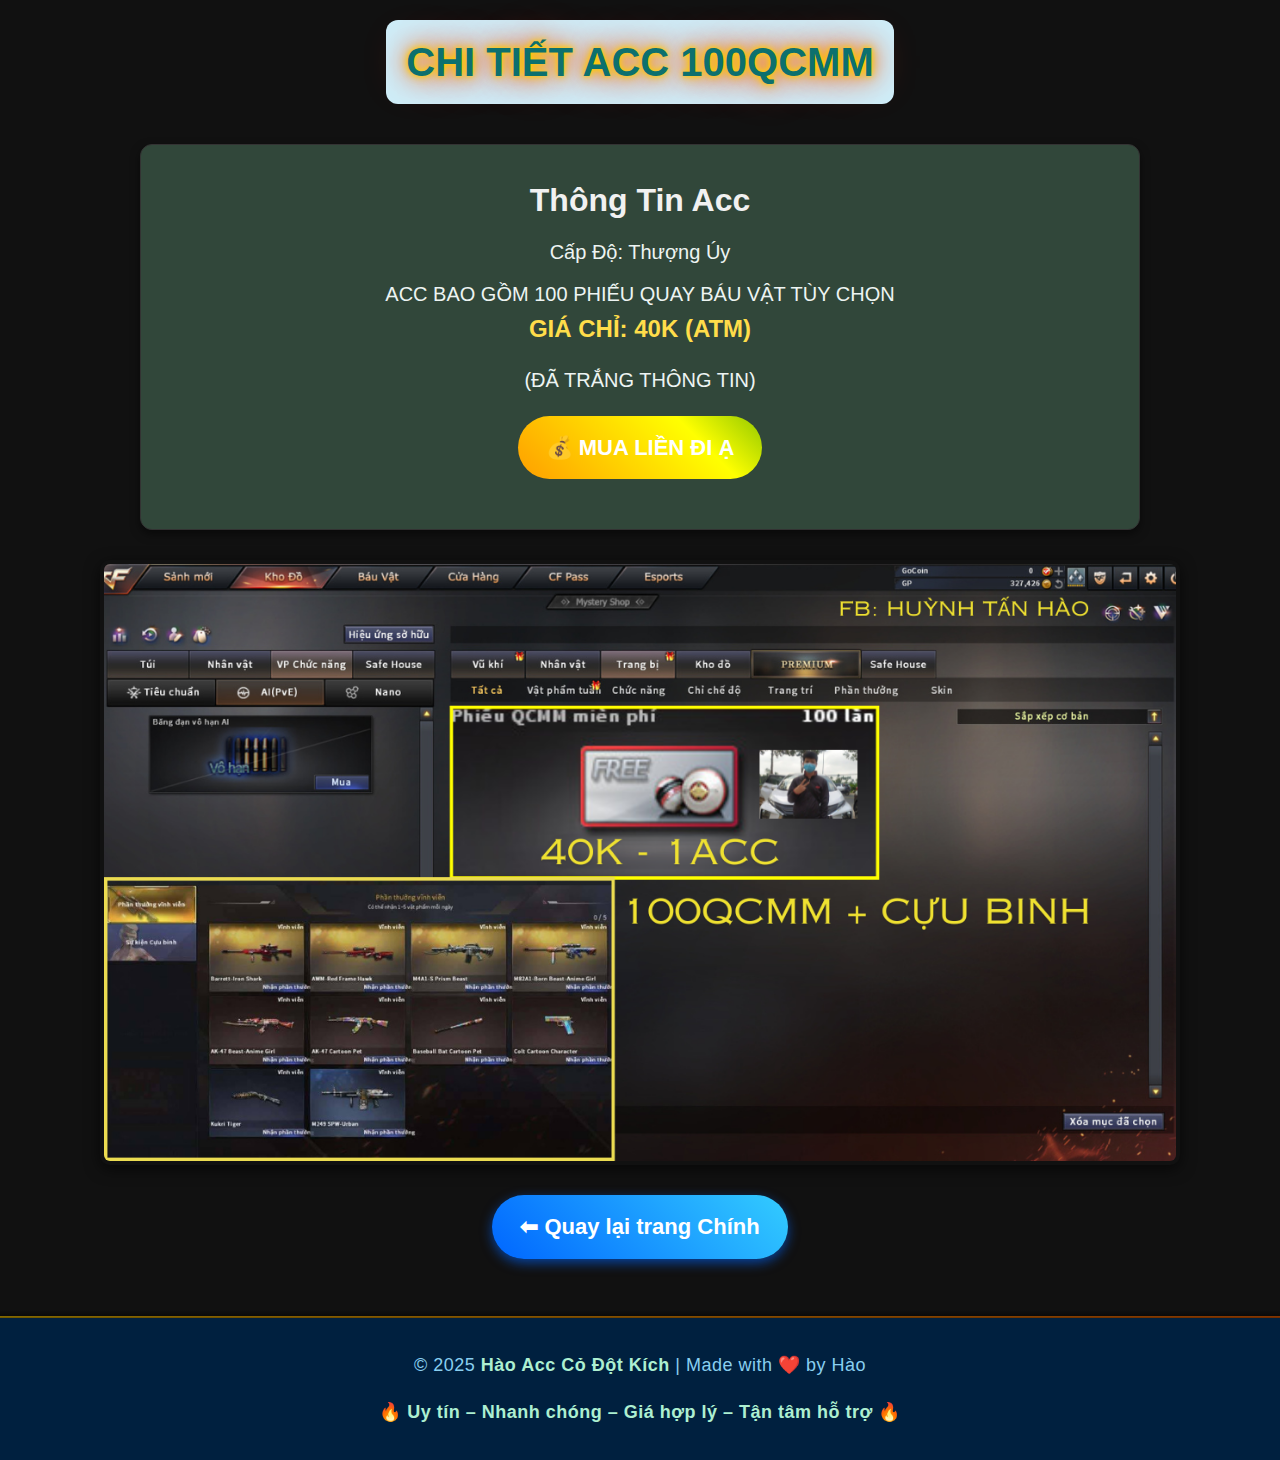
<file: acccoweb/100qcmm.html>
<!DOCTYPE html>
<html lang="vi">
<head>
  <meta charset="UTF-8">
  <title>CHI TIẾT ACC 100QCMM</title>
  <link rel="stylesheet" href="style.css">
  <link rel="icon" type="image/jpg" href="images/fav.jpg">
</head>
<body>
  <div style="text-align: center;">
    <h1 class="title">CHI TIẾT ACC 100QCMM</h1>
  </div>
  <div class="section">
    <h1>Thông Tin Acc</h1>
    <p>Cấp Độ: Thượng Úy</p>
    <p>ACC BAO GỒM 100 PHIẾU QUAY BÁU VẬT TÙY CHỌN</p>
    <h2>GIÁ CHỈ: 40K (ATM)</h2>
    <p>(ĐÃ TRẮNG THÔNG TIN)</p>
    <!-- Nút mua ngay -->
    <div class="btn-center">
        <a href="https://m.me/haoht71" target="_blank" rel="noopener noreferrer" class="info btn-buy">💰 Mua Liền Đi Ạ</a>
    </div>
  </div>
   <div class="qcmm-hi">
    <img src="images/acc_qcmm/100q.png" alt="Acc Cỏ 1">
  </div>
  <div style="text-align:center; margin-top:20px;">
    <a href="index.html" class="info btn-back">⬅ Quay lại trang Chính</a>
  </div>
  <!-- FOOTER -->
<footer class="footer">
  <p>© 2025 <span class="highlight">Hào Acc Cỏ Đột Kích</span> | Made with ❤️ by Hào</p>
  <p class="slogan">🔥 Uy tín – Nhanh chóng – Giá hợp lý – Tận tâm hỗ trợ 🔥</p>
</footer>
  <script src="theme.js"></script>
</body>
</html>
</file>
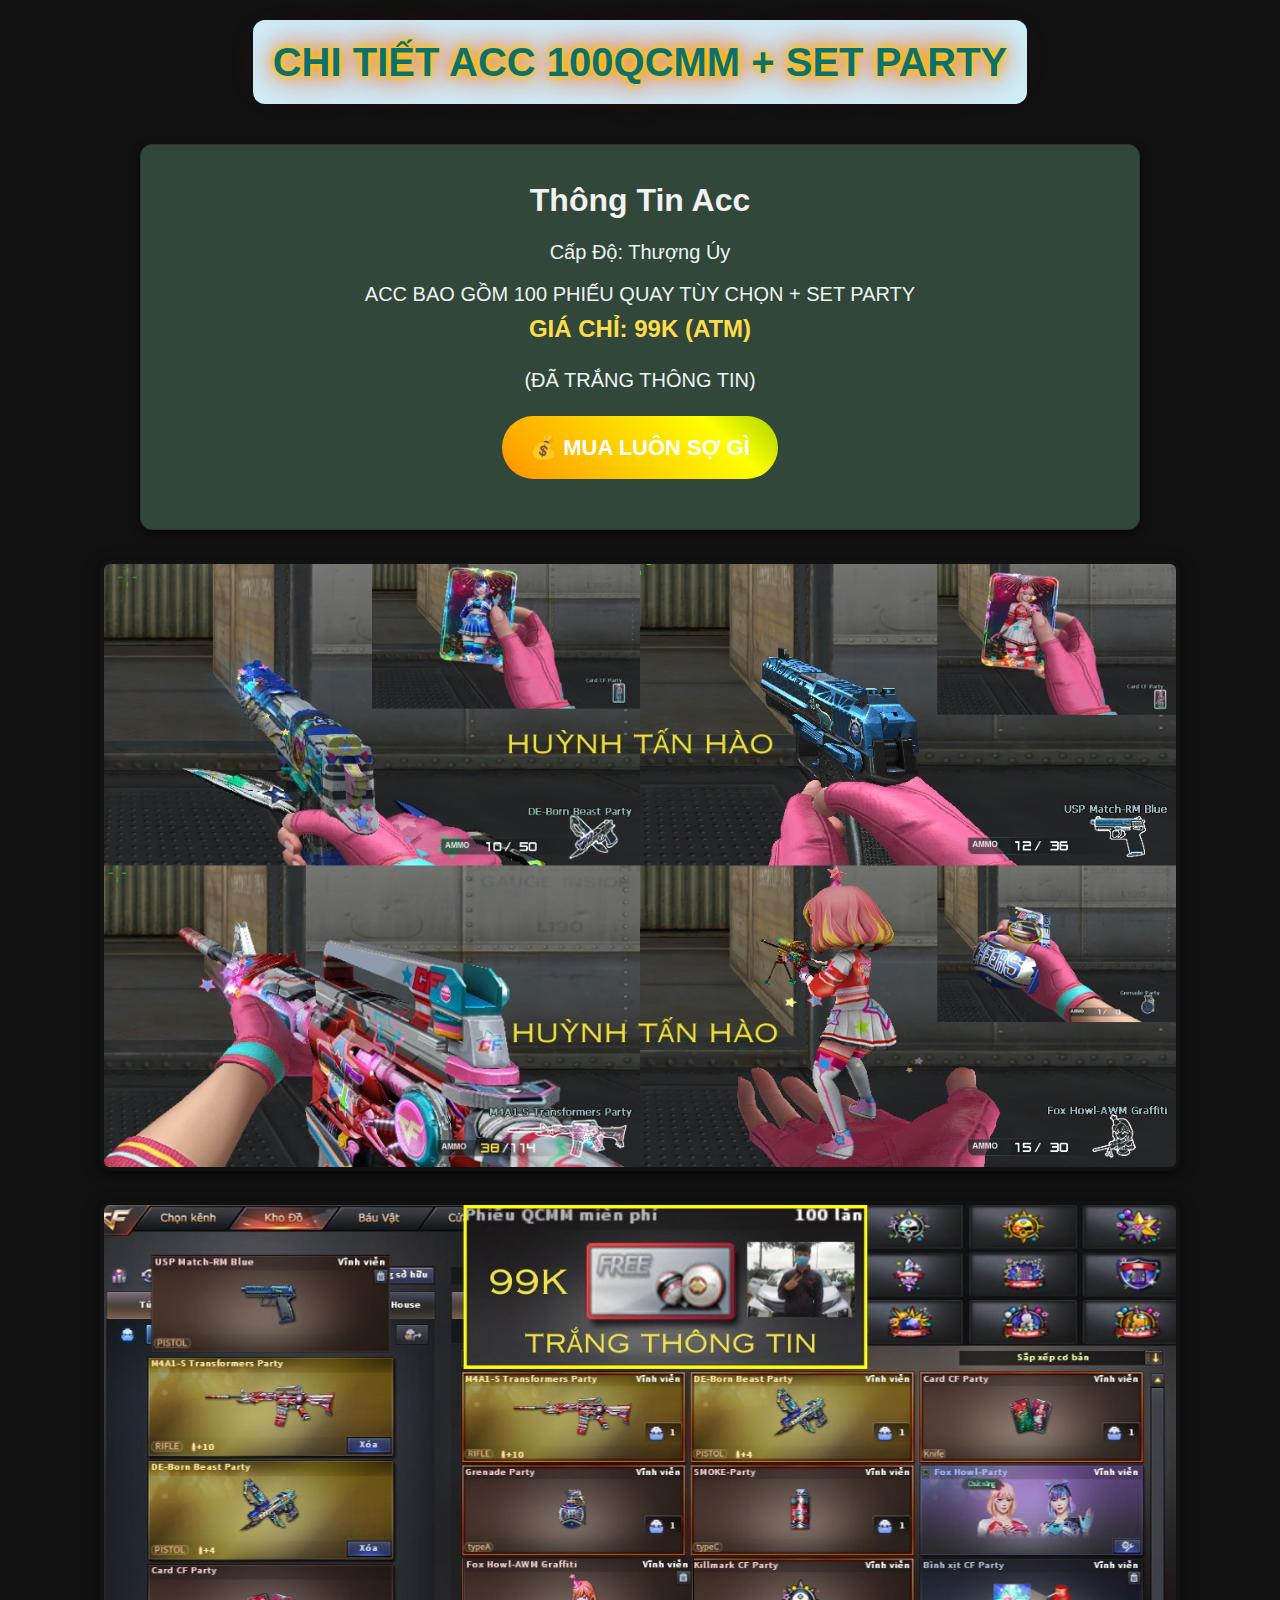
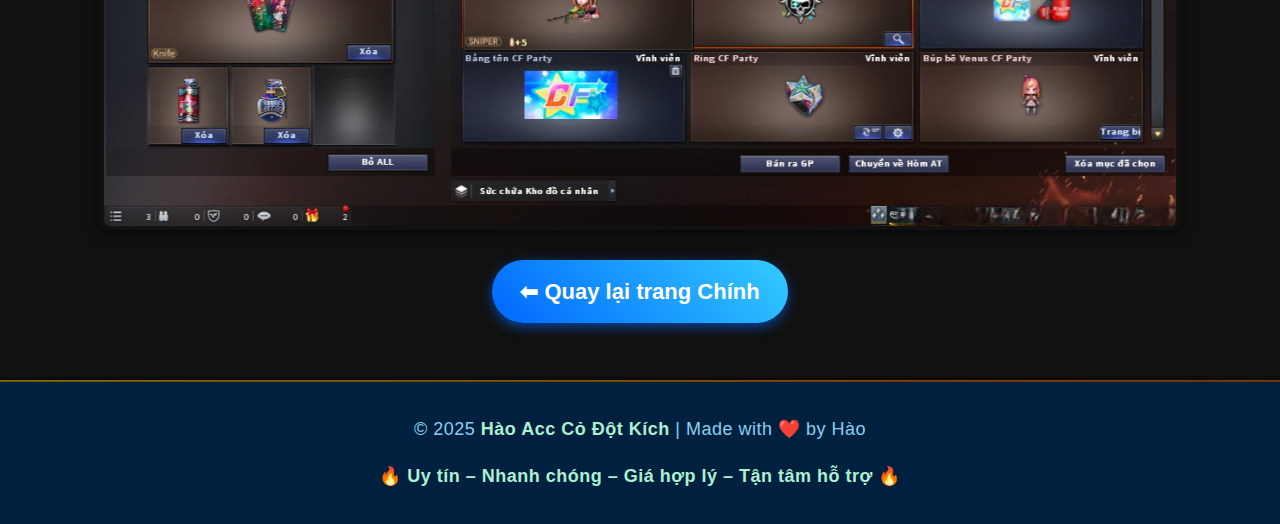
<file: acccoweb/100qparty.html>
<!DOCTYPE html>
<html lang="vi">
<head>
  <meta charset="UTF-8">
  <title>CHI TIẾT ACC 100QCMM</title>
  <link rel="stylesheet" href="style.css">
  <link rel="icon" type="image/jpg" href="images/fav.jpg">
</head>
<body>
  <div style="text-align: center;">
 <h1 class="title">CHI TIẾT ACC 100QCMM + SET PARTY</h1>  
  </div>
  <div class="section">
    <h1>Thông Tin Acc</h1>
    <p>Cấp Độ: Thượng Úy</p>
    <p>ACC BAO GỒM 100 PHIẾU QUAY TÙY CHỌN + SET PARTY</p>
    <h2>GIÁ CHỈ: 99K (ATM)</h2>
    <p>(ĐÃ TRẮNG THÔNG TIN)</p>
    <!-- Nút mua ngay -->
    <div class="btn-center">
        <a href="https://m.me/haoht71" target="_blank" rel="noopener noreferrer" class="info btn-buy">💰 Mua Luôn Sợ Gì</a>
    </div>
  </div>
   <div class="qcmm-hi">
    <img src="images/acc_qcmm/100party/5.jpg" alt="a2">
    <img src="images/acc_qcmm/100party/7.jpg" alt="a3">
  </div>
  <div style="text-align:center; margin-top:20px;">
    <a href="index.html" class="info btn-back">⬅ Quay lại trang Chính</a>
  </div>
  <!-- FOOTER -->
<footer class="footer">
  <p>© 2025 <span class="highlight">Hào Acc Cỏ Đột Kích</span> | Made with ❤️ by Hào</p>
  <p class="slogan">🔥 Uy tín – Nhanh chóng – Giá hợp lý – Tận tâm hỗ trợ 🔥</p>
</footer>
  <script src="theme.js"></script>
</body>
</html>
</file>
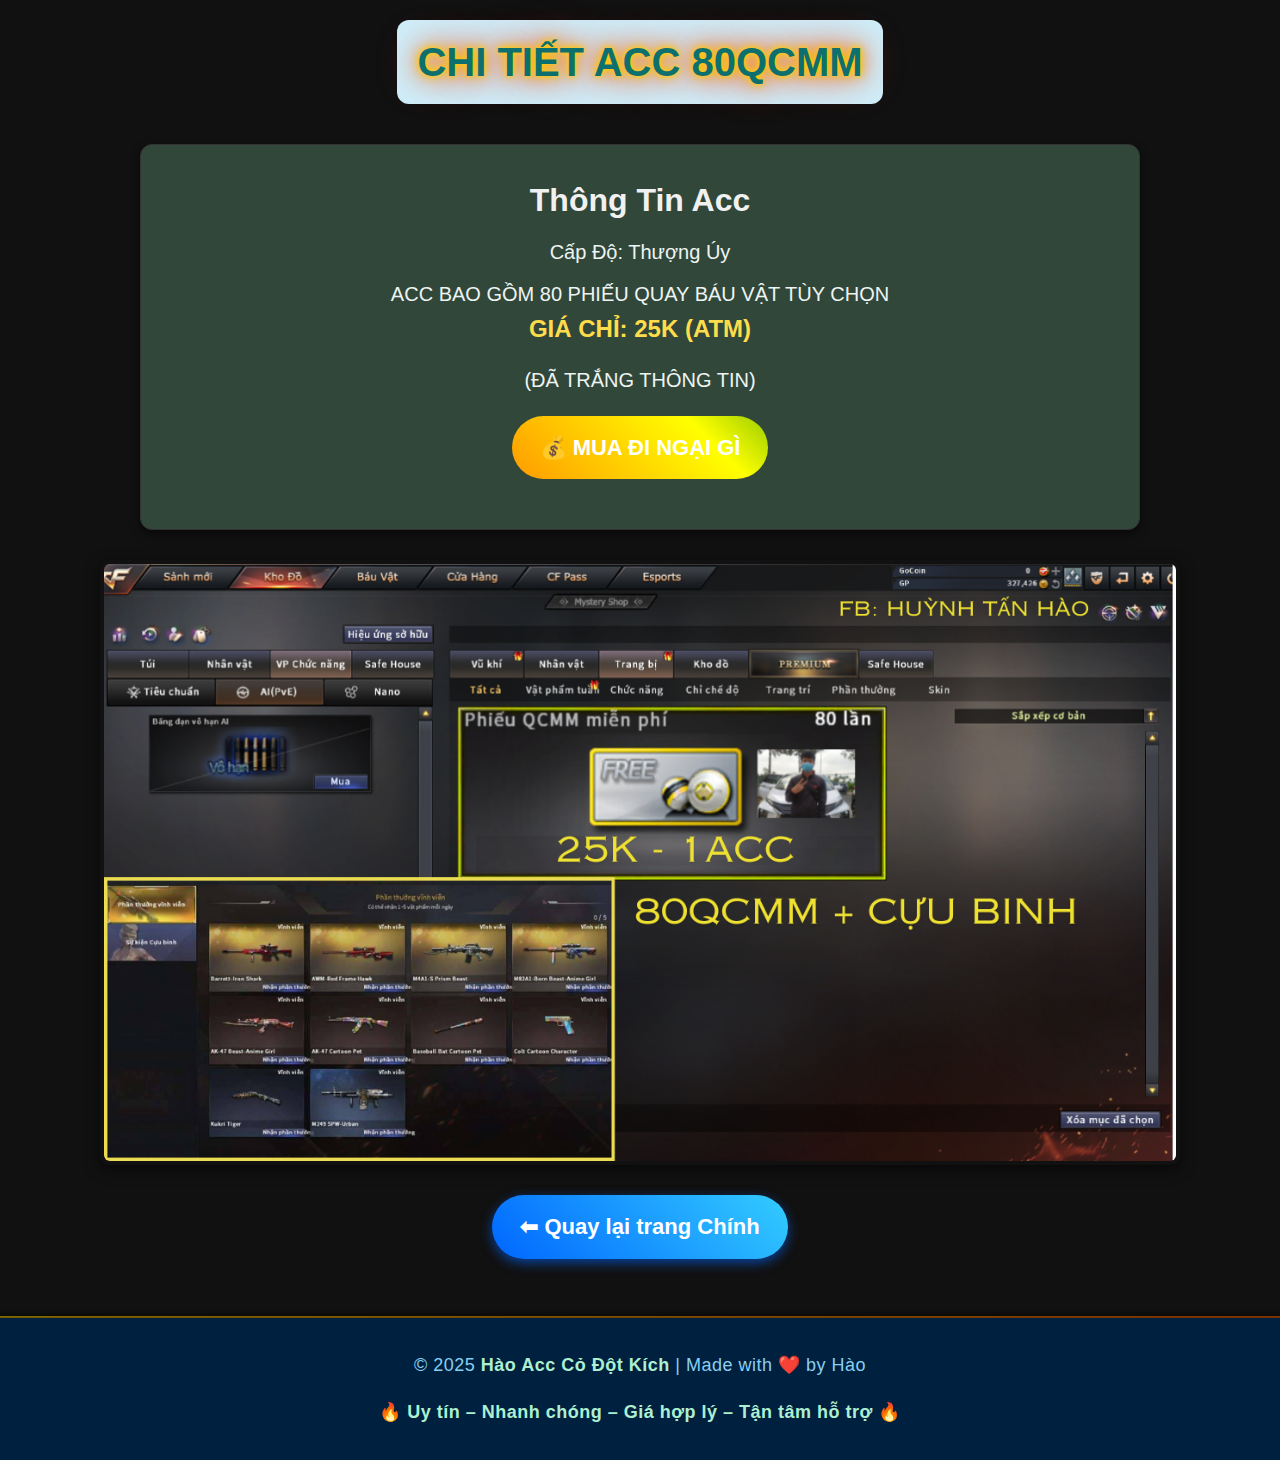
<file: acccoweb/80qcmm.html>
<!DOCTYPE html>
<html lang="vi">
<head>
  <meta charset="UTF-8">
  <title>CHI TIẾT 80QCMM</title>
  <link rel="stylesheet" href="style.css">
  <link rel="icon" type="image/jpg" href="images/fav.jpg">
</head>
<body>
  <div style="text-align:center">
    <h1 class="title">CHI TIẾT ACC 80QCMM</h1>
  </div>

  <div class="section">
    <h1>Thông Tin Acc</h1>
    <p>Cấp Độ: Thượng Úy</p>
    <p>ACC BAO GỒM 80 PHIẾU QUAY BÁU VẬT TÙY CHỌN</p>
    <h2>GIÁ CHỈ: 25K (ATM)</h2>
    <p>(ĐÃ TRẮNG THÔNG TIN)</p>
    <!-- Nút mua ngay -->
    <div class="btn-center">
        <a href="https://m.me/haoht71" target="_blank" rel="noopener noreferrer" class="info btn-buy">💰 Mua Đi Ngại Gì</a>
    </div>
  </div>
   <div class="qcmm-hi">
    <img src="images/acc_qcmm/80q.png" alt="Acc Cỏ 1">
  </div>
  <div style="text-align:center; margin-top:20px;">
    <a href="index.html" class="info btn-back">⬅ Quay lại trang Chính</a>
  </div>
  <!-- FOOTER -->
<footer class="footer">
  <p>© 2025 <span class="highlight">Hào Acc Cỏ Đột Kích</span> | Made with ❤️ by Hào</p>
  <p class="slogan">🔥 Uy tín – Nhanh chóng – Giá hợp lý – Tận tâm hỗ trợ 🔥</p>
</footer>

    <script src="theme.js"></script>
</body>
</html>
</file>
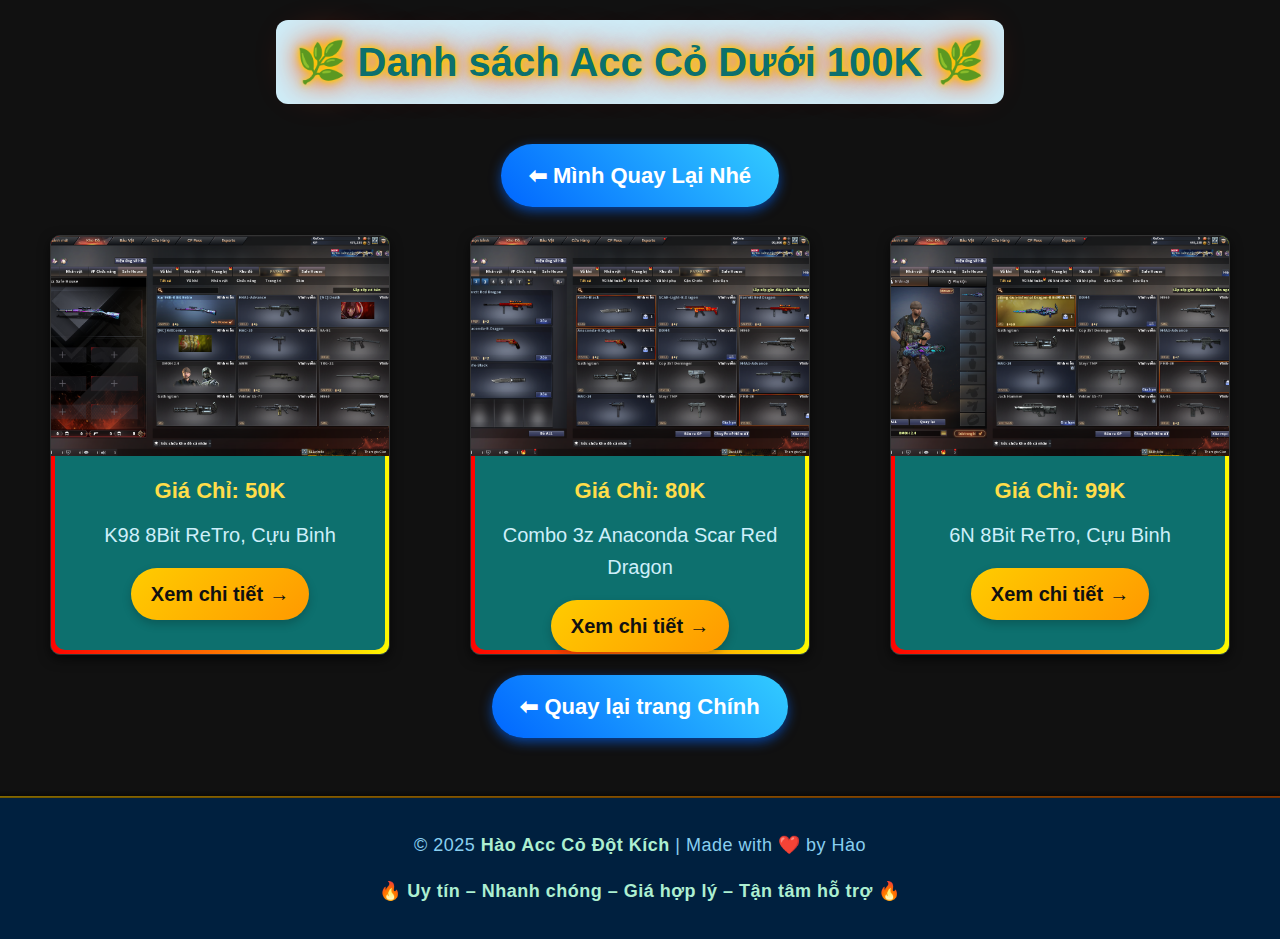
<file: acccoweb/coduoi100.html>
<!DOCTYPE html>
<html lang="vi">
<head>
  <meta charset="UTF-8">
  <title>Danh Sách Acc Cỏ</title>
  <link rel="stylesheet" href="style.css">
  <link rel="icon" type="image/jpg" href="images/fav.jpg">
</head>
<body>
  <div style="text-align:center;">
  <h1 class="title">🌿 Danh sách Acc Cỏ Dưới 100K 🌿</h1>
</div>
<div style="text-align:center; margin-top:20px;">
    <a href="index.html" class="info btn-back">⬅ Mình Quay Lại Nhé</a>
  </div>
<div class="card-container">
<div class="card">
  <a href="cf3.html">
  <img src="images/clone qc 8 bit/Crossfire20251009_0001.bmp" alt="ẢNH" loading="lazy">
  <h3>Giá Chỉ: 50K</h3>
  <p>K98 8Bit ReTro, Cựu Binh</p>   
  <span class="xemchitiet">Xem chi tiết <span class="arrow">→</span></span>
  </a>
</div> 
<div class="card">
  <a href="cf2.html">
  <img src="images/ccd1249/Crossfire20251104_0000.bmp" alt="ẢNH" loading="lazy">
  <h3>Giá Chỉ: 80K</h3>
  <p>Combo 3z Anaconda Scar Red Dragon</p>   
  <span class="xemchitiet">Xem chi tiết <span class="arrow">→</span></span>
  </a>
</div> 
<div class="card">
  <a href="cf4.html">
  <img src="images/clone qc 8 bit/Crossfire20251009_0005.bmp" alt="ẢNH" loading="lazy">
  <h3>Giá Chỉ: 99K</h3>
  <p>6N 8Bit ReTro, Cựu Binh</p>   
  <span class="xemchitiet">Xem chi tiết <span class="arrow">→</span></span>
  </a>
</div> 
<!-- 
<div class="card">
  <a href="">
  <img src="images/" alt="ẢNH" loading="lazy">
  <h3>Giá Chỉ: K</h3>
  <p></p>   
  <span class="xemchitiet">Xem chi tiết <span class="arrow">→</span></span>
  </a>
</div> 
-->
</div>
<div style="text-align:center; margin-top:20px;">
  <a href="index.html" class="info btn-back">⬅ Quay lại trang Chính</a>
</div>
</div>
<footer class="footer">
  <p>© 2025 <span class="highlight">Hào Acc Cỏ Đột Kích</span> | Made with ❤️ by Hào</p>
  <p class="slogan">🔥 Uy tín – Nhanh chóng – Giá hợp lý – Tận tâm hỗ trợ 🔥</p>
</footer>
 <script src="theme.js"></script>
</body>
</html>
</file>
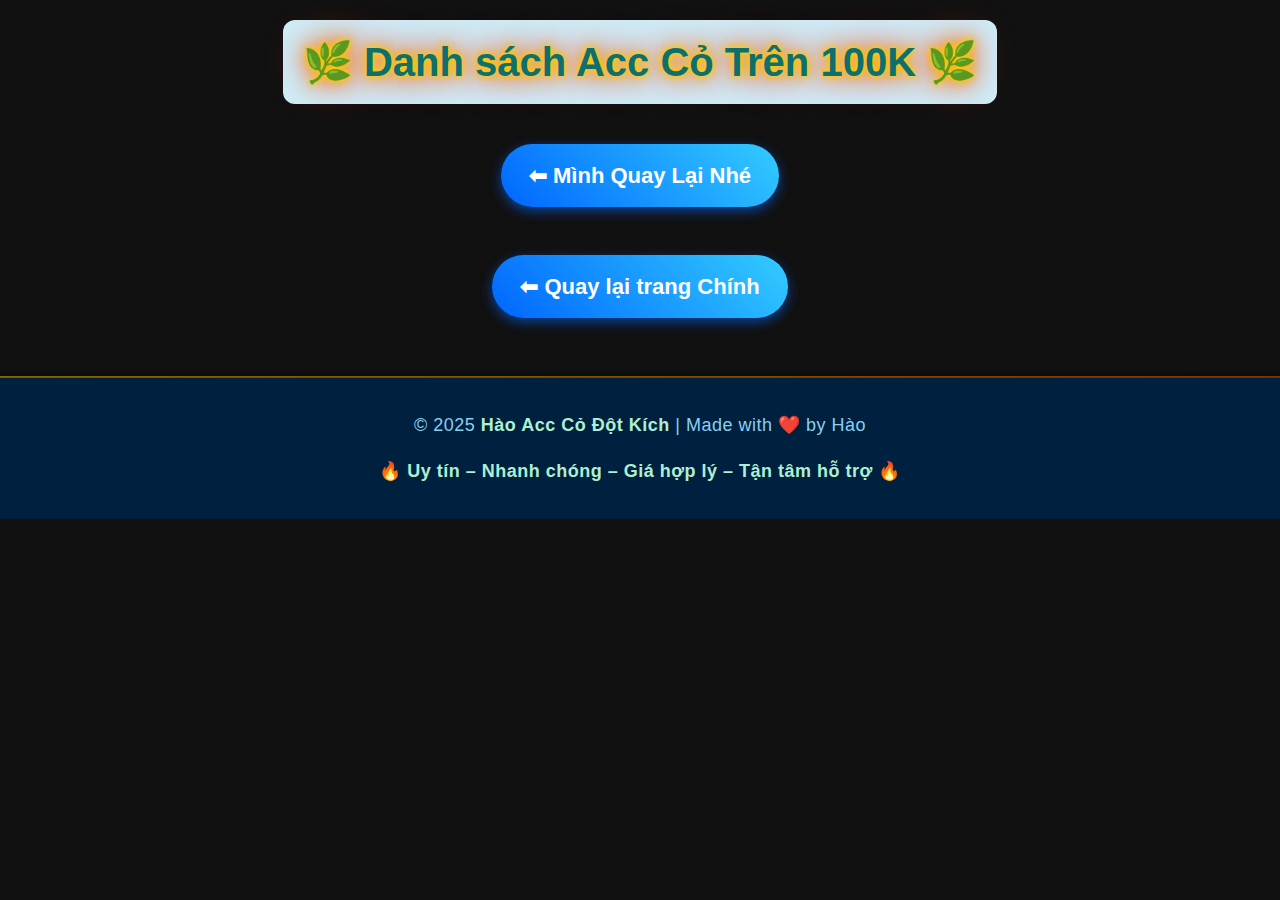
<file: acccoweb/cotren100.html>
<!DOCTYPE html>
<html lang="vi">
<head>
  <meta charset="UTF-8">
  <title>Danh Sách Acc Cỏ</title>
  <link rel="stylesheet" href="style.css">
  <link rel="icon" type="image/jpg" href="images/fav.jpg">
</head>
<body>
  <div style="text-align:center;">
  <h1 class="title">🌿 Danh sách Acc Cỏ Trên 100K 🌿</h1>
</div>
<div style="text-align:center; margin-top:20px;">
    <a href="index.html" class="info btn-back">⬅ Mình Quay Lại Nhé</a>
</div>
<div class="card-container">
<!-- <div class="card">
  <a href="vip9.html">
  <img src="images/clon zom/Crossfire20250930_0001.bmp" alt="ẢNH" loading="lazy">
  <h3>Giá Chỉ: 120K</h3>
  <p>CBJ Xanh, Thục, Quà Cựu Binh</p>
  <span class="xemchitiet">Xem chi tiết <span class="arrow">→</span></span>
  </a>
</div> --> 
<!-- 
<div class="card">
  <a href="">
  <img src="images/" alt="ẢNH" loading="lazy">
  <h3>Giá Chỉ: K</h3>
  <p></p>
  <span class="xemchitiet">Xem chi tiết <span class="arrow">→</span></span>
  </a>
</div> 
-->
</div>
  <div style="text-align:center; margin-top:20px;">
    <a href="index.html" class="info btn-back">⬅ Quay lại trang Chính</a>
  </div>
  </div>
<footer class="footer">
  <p>© 2025 <span class="highlight">Hào Acc Cỏ Đột Kích</span> | Made with ❤️ by Hào</p>
  <p class="slogan">🔥 Uy tín – Nhanh chóng – Giá hợp lý – Tận tâm hỗ trợ 🔥</p>
</footer>
 <script src="theme.js"></script>
</body>
</html>
</file>
<file: acccoweb/style.css>
/* ================= RESET ================= */
* {
  margin: 0;
  padding: 0;
  box-sizing: border-box;
  font-family: Arial, sans-serif;
}

body {
  background-color: #111;
  color: #fff;
  line-height: 1.6;
  transition: background 0.4s ease, color 0.4s ease;
}

/* ================= TITLE ================= */
.title {
  text-align: center;
  font-size: 2.5rem;
  margin: 20px 0;
  color: #ffcc00;
}

/* ================= NAVBAR ================= */
.navbar {
  display: flex;
  justify-content: center;
  gap: 40px;
  margin: 20px 0;
  flex-wrap: wrap;
}

.navbar a {
  color: #ffcc00;
  text-decoration: none;
  padding: 12px 25px;
  font-weight: bold;
  font-size: 26px;
  border-radius: 8px;
  position: relative;
  transition: 0.3s;
  opacity: 0;
  transform: translateY(-20px);
  animation: dropDown 0.6s forwards;
  outline: none;
}

.navbar a:focus {
  outline: none;            /* Khi focus cũng không có viền */
  background: transparent;  /* Nền trong suốt (trùng với nền web) */
}

/* Hiệu ứng lần lượt rơi xuống */
.navbar a:nth-child(1) { animation-delay: 0.2s; }
.navbar a:nth-child(2) { animation-delay: 0.4s; }
.navbar a:nth-child(3) { animation-delay: 0.6s; }
.navbar a:nth-child(4) { animation-delay: 0.8s; }
.navbar a:nth-child(5) { animation-delay: 1s; }

.navbar a:hover {
  background: transparent;
  color: #111;
  transform: scale(1.05);
}

/* Gạch chân chạy ngang */
.navbar a::after {
  content: "";
  position: absolute;
  left: 0;
  bottom: 5px;
  width: 100%;
  height: 2px;
  background: #f1c40f;
  transform: scaleX(0);
  transform-origin: center;
  transition: transform 0.4s ease;
  opacity: 1;
}

.navbar a:hover::after {
  transform: scaleX(1);
  opacity: 1;
}

/* Keyframe rơi xuống */
@keyframes dropDown {
  to {
    opacity: 1;
    transform: translateY(0);
  }
}

/* ================= BANNER / IMAGES ================= */
.banner {
  width: 100%;
  text-align: center;
  margin-bottom: 20px;
}

.banner img {
  width: 100%;
  max-height: 250px;
  object-fit: cover;
  cursor: pointer;
  border-bottom: 3px solid #ffcc00;
  transition: transform 0.3s ease;
  box-shadow: 0 4px 12px rgba(0,0,0,0.6);
}

.banner img:hover {
  transform: scale(1.02);
}

.title-images {
  display: flex;
  justify-content: center; /* căn giữa */
  gap: 20px;               /* khoảng cách giữa 2 ảnh */
  margin-top: 10px;        /* cách tiêu đề 1 chút */
}

.title-images img {
  width: 100px;   /* chỉnh kích thước ảnh cho đẹp */
  height: auto;
  border-radius: 10px;   /* bo góc nhẹ cho đẹp */
  box-shadow: 0 4px 10px rgba(0,0,0,0.4); /* đổ bóng */
  transition: transform 0.3s;
}

.title-images img:hover {
  transform: scale(1.1); /* hover phóng to nhẹ */
}

.title-banner {
  display: flex;
  justify-content: center;
  margin-top: 15px;
  gap: 10px; /* nếu muốn 2 ảnh dính nhau thì giữ 0 */
}

.title-banner img {
  width: 50%;       /* mỗi ảnh chiếm nửa chiều ngang */
  height: auto;     /* tự co chiều cao theo tỉ lệ gốc */
  display: block;   /* loại bỏ khoảng trắng dưới ảnh */
  border: 3px solid #ffcc00;   /* viền vàng */
  border-radius: 10px;         /* bo góc nhẹ */
  box-shadow: 0 4px 12px rgba(0,0,0,0.6); /* đổ bóng */
  transition: transform 0.3s ease, box-shadow 0.3s ease;
}

.title-banner img:hover {
  transform: scale(1.02); /* hover phóng to nhẹ */
  box-shadow: 0 6px 18px rgba(255, 204, 0, 0.7); /* bóng sáng hơn */
}

.boss-images {
  display: flex;
  justify-content: center; /* căn giữa */
  gap: 20px;               /* khoảng cách giữa ảnh */
  margin: 20px auto;
  flex-wrap: wrap;         /* nếu màn hình nhỏ thì ảnh tự xuống hàng */
}

.boss-images img {
  max-width: 670px;  /* ảnh không quá to */
  width: 100%;       /* co giãn theo khung */
  height: auto;      /* giữ tỉ lệ */
  border: 2px solid #ffcc00;
  border-radius: 10px;
  box-shadow: 0 4px 12px rgba(0,0,0,0.6);
  transition: transform 0.3s, box-shadow 0.3s;
}

.boss-images img:hover {
  transform: scale(1.05);
  box-shadow: 0 6px 18px rgba(255, 204, 0, 0.7);
}

@media (max-width: 768px) {
  .boss-images img {
    max-width: 95%;   /* chiếm gần hết màn nhưng vẫn có lề */
  }
}

@media (max-width: 768px) {
  .boss-images {
    gap: 15px;
  }
}

/* LH images */
.lh-images {
  display: flex;
  justify-content: center; /* căn giữa */
  margin: 20px auto;
  flex-wrap: wrap;         /* nếu màn hình nhỏ thì ảnh tự xuống hàng */
}

.lh-images img {
  max-width: 1000px;  /* ảnh không quá to */
  width: 100%;       /* co giãn theo khung */
  height: 450px;      /* giữ tỉ lệ */
  border: 2px solid #ffcc00;
  border-radius: 10px;
  box-shadow: 0 4px 12px rgba(0,0,0,0.6);
  transition: transform 0.3s, box-shadow 0.3s;
}

.lh-images img:hover {
  transform: scale(1.05);
  box-shadow: 0 6px 18px rgba(255, 204, 0, 0.7);
}

@media (max-width: 768px) {
  .lh-images img {
    max-width: 95%;   /* chiếm gần hết màn nhưng vẫn có lề */
  }
}

@media (max-width: 768px) {
  .lh-images {
    gap: 15px;
  }
}

/* ================= BUTTONS (chung) ================= */
.btn-center {
  display: flex;
  justify-content: center;
  margin: 20px 0;
}

.btn-center .info {
  text-align: center;
}
.btn-buy {
  display: inline-block;
  padding: 12px 24px;
  font-size: 1rem;
  font-weight: bold;
  color: #fff;
  text-transform: uppercase;
  background: linear-gradient(45deg, red, orange, yellow, green, blue, indigo, violet);
  background-size: 400% 400%;
  animation: rainbowBlink 2s infinite, rainbowBorder 4s linear infinite;
  border-radius: 8px;
  cursor: pointer;
  transition: transform 0.3s ease;
  border: none;   /* ❌ bỏ viền chữ nhật */
}

.btn-buy:hover {
  transform: scale(1.1);
}


/* Nút quay lại trang chính */
.btn-back {
  position: relative;
  display: inline-block;
  padding: 12px 24px;
  font-size: 20px;
  font-weight: bold;
  color: #fff;
  border-radius: 18px;
  text-decoration: none;
  overflow: hidden;
  background: linear-gradient(45deg, #0066ff, #33ccff);
  box-shadow: 0 4px 12px rgba(0,102,255,0.6);
  transition: transform 0.15s ease, box-shadow 0.15s ease;
  border: none; /* bỏ viền chữ nhật */
}

.btn-back:hover {
  transform: scale(1.1);
  box-shadow: 0 6px 18px rgba(0,102,255,0.8);
}


.info {
  display: inline-block;
  padding: 14px 28px;
  font-size: 22px;
  font-weight: bold;
  color: #fff;
  border-radius: 50px;
  text-decoration: none;
  position: relative;
  overflow: hidden;
  transition: all 0.3s ease;
}

.info:hover {
  background: linear-gradient(45deg, #ffcc00, #ff6600);
  color: #111;
  transform: scale(1.08);
  box-shadow: 0 6px 18px rgba(255, 153, 0, 0.8);
}

.info::before {
  content: "";
  position: absolute;
  top: 0;
  left: -100%;
  width: 100%; 
  height: 100%;
  background: linear-gradient(120deg, transparent, rgba(255,255,255,0.4), transparent);
  transition: all 0.6s;
}

.info:hover::before {
  left: 100%;
}

/* ================= NÚT XEM CHI TIẾT CẦU VỒNG ================= */
.btn-detail {
  display: block;
  width: fit-content;
  margin: 18px auto 20px;
  padding: 14px 30px;
  font-size: 20px;
  font-weight: bold;
  text-transform: uppercase;
  border: none;
  border-radius: 18px;
  text-decoration: none;
  cursor: pointer;
  position: relative;
  overflow: hidden;
  z-index: 1;
  animation: rainbowBlink 1.2s infinite alternate;
  transition: transform 0.15s ease, box-shadow 0.15s ease;
}

/* Pseudo-element border rainbow glow */
.btn-detail::before {
  content: "";
  position: absolute;
  inset: 0;
  border-radius: 18px;
  padding: 6px;
  background: linear-gradient(270deg, red, orange, yellow, green, cyan, blue, violet, red);
  background-size: 400% 400%;
  animation: rainbowBorder 2s linear infinite;
  -webkit-mask: linear-gradient(#000 0 0) content-box, linear-gradient(#000 0 0);
  -webkit-mask-composite: xor;
          mask-composite: exclude;
  z-index: -1;
} 

/* Dark mode */
body.dark .btn-detail {
  color: #fff;
  background: linear-gradient(90deg, #ff3300, #ff6600, #ffcc00);
  animation: fireRainbow 1.5s infinite alternate;
}
body.dark .btn-detail:hover {
  transform: scale(1.15);
  box-shadow: 0 0 30px red, 0 0 60px orange, 0 0 90px yellow;
}

/* Light mode */
body.light .btn-detail {
  color: #111;
  background: linear-gradient(90deg, #00aaff, #66ccff, #0066ff);
  animation: iceRainbow 1.5s infinite alternate;
}
body.light .btn-detail:hover {
  transform: scale(1.15);
  box-shadow: 0 0 30px #33ccff, 0 0 60px #66ffff, 0 0 90px #0099ff;
}


/* ================= SECTION ================= */
.section {
  padding: 30px;
  text-align: center;
  margin: 20px auto;
  max-width: 1000px;
  background: #1a1a1a;
  border: 2px solid #ffcc00;
  border-radius: 12px;
  box-shadow: 0 4px 15px rgba(255, 204, 0, 0.2);
}

.section h2 {
  color: #ffcc00;
  margin-bottom: 15px;
}

.section p {
  font-size: 20px;
  color: #ddd;
  margin-top: 10px;
  font-weight: 500;
}

.section img {
  width: 100%;
  max-width: 800px;
  margin: 15px auto;
  display: block;
  border-radius: 12px;
  box-shadow: 0 4px 12px rgba(0,0,0,0.6);
}

/* ================= CARD ================= */
.card-container {
  display: flex;
  justify-content: center;
  flex-wrap: wrap;
  gap: 80px;
  margin: 20px auto;
}


.card {
  background: #222;
  border-radius: 10px;
  overflow: hidden;
  width: 340px;
  height: 420px;
  text-align: center;
  box-shadow: 0 4px 10px rgba(0,0,0,0.6);
  transition: transform 0.3s, box-shadow 0.3s;
}

.card:hover {
  transform: scale(1.05) translateY(-8px);
  box-shadow: 0 8px 20px rgba(255, 204, 0, 0.5);
}

.card img {
  width: 100%;
  height: 220px;
  object-fit: cover;
}

.card h3 {
  margin: 10px 0;
  color: #ffcc00;
}

.card p {
  padding: 0 10px 15px;
  font-size: 20px;
  color: #ddd;
}

.card a {
  text-decoration: none;
  color: inherit;
  display: block;
}

/* ================= CARD BORDER ANIMATION ================= */
/* Viền động mượt */
.card {
  position: relative;
  z-index: 0;
  overflow: hidden;
}

/* Viền động mượt */
.card::before {
  content: "";
  position: absolute;
  inset: -4px;
  border-radius: inherit;
  background: linear-gradient(
    90deg,
    #ff0000,
    #ff7300,
    #fffb00,
    #48ff00,
    #00ffd5,
    #002bff,
    #7a00ff,
    #ff00ab,
    #ff0000
  );
  background-size: 400% 400%; /* dải màu dài hơn để mượt */
  animation: moveGradient 6s linear infinite; /* linear để chạy đều */
  filter: blur(1.5px);
  z-index: -2;
}

/* Lớp nền bên trong */
.card::after {
  content: "";
  position: absolute;
  inset: 4px;
  background: inherit;
  border-radius: inherit;
  z-index: -1;
}

/* Gradient chạy ngang */
@keyframes moveGradient {
  0% {
    background-position: 0% 50%;
  }
  100% {
    background-position: 400% 50%;
  }
}

/* ================= DETAIL / QCMM ================= */
.detail-container {
  display: flex;
  flex-direction: column;
  align-items: center;
  gap: 30px;
  margin: 30px auto;
  max-width: 900px;
}

.detail-container img {
  width: 120%;
  max-width: 2000px;
  border-radius: 10px;
  cursor: pointer;
  object-fit: contain;
  transition: transform 0.3s ease, box-shadow 0.3s ease;
  box-shadow: 0 4px 15px rgba(0,0,0,0.6);
  border: 4px solid transparent; /* để ảnh không giật khi hover */
}

.detail-container img:hover {
  transform: scale(1.1);
  box-shadow: 
    0 0 10px gold,
    0 0 20px gold,
    0 0 40px gold,
    0 0 60px gold; /* hiệu ứng glow vàng */
  border: 4px solid gold;
}
.qcmm-hi {
  display: flex;
  flex-direction: column;
  align-items: center;
  gap: 30px;
  margin: 30px auto;
  max-width: 900px;
}

.qcmm-hi img {
   width: 120%;
  max-width: 2000px;
  border-radius: 10px;
  cursor: pointer;
  object-fit: contain;
  transition: transform 0.3s ease, box-shadow 0.3s ease;
  box-shadow: 0 4px 15px rgba(0,0,0,0.6);
  border: 4px solid transparent; /* để ảnh không giật khi hover */
}

.qcmm-hi img:hover {
  transform: scale(1.1);
  box-shadow: 
    0 0 10px gold,
    0 0 20px gold,
    0 0 40px gold,
    0 0 60px gold; /* hiệu ứng glow vàng */
  border: 4px solid gold;
}

/* ================= GUIDE SECTION ================= */
.guide-section h2 {
  text-align: center;   /* Tiêu đề căn giữa */
}

.guide-section ul {
  text-align: left;     /* Nội dung căn trái */
  padding-left: 25px;   /* Tạo khoảng cách với viền */
  margin-top: 15px;
  list-style: disc inside;
}

.guide-section li {
  margin-bottom: 10px;  /* Khoảng cách giữa các dòng */
  line-height: 1.6;     /* Đọc dễ hơn */
  font-size: 18px;
  color: #ffcc00;
}

/* Dark mode cho phần hướng dẫn */
body.dark .guide-section li {
  color: #f0f0f0;
}

/* Light mode cho phần hướng dẫn */
body.light .guide-section li {
  color: #f0f0f0;
}

/* Dark mode */
body.dark .guide-section {
  background: #1a1a2e;
  border: 2px solid #ffcc00;
  padding: 20px;
  border-radius: 12px;
  box-shadow: 0 6px 15px rgba(255, 204, 0, 0.2);
}
body.dark .guide-section h2 {
  color: #ffcc00;
}
body.dark .guide-section a {
  color: #66ccff;
}
body.dark .guide-section a:hover {
  color: #ff6600;
}

/* Light mode */
body.light .guide-section {
  background: #fffbe6;
  border: 2px solid #ff9900;
  padding: 20px;
  border-radius: 12px;
  box-shadow: 0 6px 15px rgba(255, 153, 0, 0.2);
}
body.light .guide-section h2 {
  color: #0E4274 ;
}

body.light .guide-section a {
  color: #0066cc;
}
body.light .guide-section a:hover {
  color: #00539CFF ;
}

/* ================= CONTACT ================= */
.contact-box {
  background: #1a1a1a;
  border: 2px solid #ffcc00;
  border-radius: 15px;
  padding: 30px;
  max-width: 600px;
  margin: 40px auto;
  text-align: center;
  box-shadow: 0 6px 20px rgba(255, 204, 0, 0.2);
}

.contact-box h2 {
  color: #ffcc00;
  font-size: 2rem;
  margin-bottom: 10px;
}

.contact-box .note {
  color: #ccc;
  font-size: 16px;
  margin-bottom: 20px;
}

.contact-list {
  display: flex;
  flex-direction: column;
  gap: 15px;
}

.contact-item {
  display: flex;
  align-items: center;
  gap: 15px;
  background: #222;
  padding: 12px 18px;
  border-radius: 12px;
  transition: all 0.3s ease;
}

.contact-item:hover {
  background: #333;
  transform: translateX(5px);
  box-shadow: 0 4px 12px rgba(255, 204, 0, 0.3);
}

.icon-circle {
  width: 45px;
  height: 45px;
  border-radius: 50%;
  display: flex;
  align-items: center;
  justify-content: center;
  flex-shrink: 0;
  transition: all 0.3s ease;
}

.icon-circle img {
  width: 22px;
  height: 22px;
}

/* Messenger */
.icon-circle.messenger {
  background: #0084ff;
  box-shadow: 0 4px 10px rgba(0,132,255,0.4);
}
.icon-circle.messenger img {
  width: 26px;
  height: 26px;
  filter: brightness(0) invert(1);
}
.contact-item:hover .icon-circle.messenger {
  transform: scale(1.15);
  box-shadow: 0 6px 16px rgba(0,132,255,0.6);
}

/* Facebook */
.icon-circle.facebook {
  background: #1877f2;
  box-shadow: 0 4px 10px rgba(24,119,242,0.4);
}
.icon-circle.facebook img {
  width: 24px;
  height: 24px;
  filter: brightness(0) invert(1);
}
.contact-item:hover .icon-circle.facebook {
  transform: scale(1.15);
  box-shadow: 0 6px 16px rgba(24,119,242,0.6);
}

.contact-item a {
  flex: 1;
  text-align: left;
  font-size: 18px;
  font-weight: bold;
  color: #ffcc00;
  text-decoration: none;
}

.contact-item a:hover {
  color: #ff6600;
}

/* contact-specific light-mode card */
.contact-section {
  display: flex;
  align-items: center;
  justify-content: center;
  gap: 30px; /* khoảng cách giữa ảnh và card liên hệ */
}

.decor {
  width: 120px;  /* chỉnh size ảnh theo ý */
  height: auto;
}

.contact-box {
  background: #fff;
  padding: 20px;
  border-radius: 15px;
  box-shadow: 0 0 15px rgba(0,0,0,0.2);
  flex: 1;
  max-width: 600px; /* card không quá to */
  text-align: center;
}

/* ================= FOOTER ================= */
.footer {
  background: #0d0d0d;
  position: relative;
  padding: 25px 20px;
  margin-top: 50px;
  text-align: center;
  border-top: 3px solid;
  border-image: linear-gradient(90deg, #ffcc00, #ff6600) 1;
}

.footer::before {
  content: "";
  position: absolute;
  top: -8px;
  left: 0;
  width: 100%;
  height: 8px;
  background: linear-gradient(to top, rgba(0,0,0,0.6), transparent);
}

.footer p {
  margin: 8px 0;
  font-size: 18px;
  color: #bbb;
  letter-spacing: 0.5px;
}

.footer .highlight {
  color: #ffcc00;
  font-weight: bold;
}

.footer .slogan {
  display: inline-block;
  margin-top: 10px;
  font-size: 18px;
  font-weight: bold;
  color: #ffcc00;
}

/* ================= THEME (LIGHT/DARK) + THEME BUTTON ================= */
body {
  transition: background 0.4s ease, color 0.4s ease;
}

body.light .card,
body.light .section,
body.light .contact-box,
body.light .footer {
  transition: all 0.4s ease;
}

body.light {
  background: #fdfdfd;
  color: #222;
}

/* THEME BUTTON base */
.theme-btn {
  margin: 10px;
  padding: 8px 12px;
  border-radius: 8px;
  cursor: pointer;
}

.theme-btn.floating {
  position: fixed;
  bottom: 20px;
  right: 20px;
  padding: 12px 16px;
  border: none;
  border-radius: 50%;
  font-size: 20px;
  background: #444;
  color: #fff;
  cursor: pointer;
  z-index: 2000;
  transition: all 0.3s ease;
  box-shadow: 0 4px 12px rgba(0,0,0,0.4);
}

.theme-btn.floating:hover {
  background: #ffcc00;
  color: #111;
  transform: scale(1.1);
}

/* THEME COLOR OVERRIDES - DARK */
body.dark {
  background: #111;
  color: #f1f1f1;
}

body.dark .title {
  color: #0D706E    ;
  background: #CEEFFA ;
}
/* Navbar */
body.dark .navbar a {
  color: #ffcc00;
  background: #2C5F2D;
}
body.dark .navbar a:hover {
  background: #002795;
  color: #fff;
}
body.dark .navbar a::after {
  background: #ffcc00;
}

/* Section */
body.dark .section {
  background: #31473A ;
  border: 1px solid #333;
  box-shadow: 0 4px 10px rgba(0,0,0,0.5);
}
body.dark .section h2 {
  color: #FFDD4A  ;
}
body.dark .section p {
  color: #EDF4F2;
}

/* Card */
body.dark .card {
  background: #0D706E  ;
  border: 1px solid #333;
  box-shadow: 0 4px 12px rgba(0,0,0,0.6);
}
body.dark .card h3 {
  color: #FFDD4A  ;
  font-size: 22px ;
}
body.dark .card p {
  color: #CEEFFA ;
}
body.dark .card:hover {
  transform: translateY(-6px) scale(1.02);
  box-shadow: 0 12px 25px rgba(255, 102, 0, 0.3);
  transition: all 0.3s ease;
}

/* Contact */
body.dark .contact-box {
  background: #31473A ;
  border: 1px solid #333;
}
body.dark .contact-item {
  background: #222;
  transition: background 0.3s ease;
}
body.dark .contact-item:hover {
  background: #333;
}
body.dark .contact-item a {
  color: #89CFF0 ;
}
body.dark .contact-item a:hover {
  color: #ADEFD1FF;
}

/* Footer */
body.dark .footer {
  background: #00203FFF     ;
  border-top: 2px solid #444;
}
body.dark .footer p {
  color: #89CFF0   ;
}
body.dark .footer .highlight,
body.dark .footer .slogan {
  color: #ADEFD1FF ;
}

/* Tiêu đề chính (light) */
body.light .title {
  color: #000000;
  background: #ADEFD1FF;
}

/* Navbar (light) */
body.light .navbar a {
  color: #F9EBDE;
  background: #815854  ;
}
body.light .navbar a:hover {
  background: #2980b9;
  color: #fff;
}
body.light .navbar a::after {
  background: #ff6600;
}

/* Section (light) */
body.light .section {
  background: #00203FFF;
  border: 2px solid #ff6600;
  box-shadow: 0 4px 12px rgba(0,0,0,0.08);
}
body.light .section h2 {
  color: #FAD550FF ;
}
body.light .section p {
  color: #ADEFD1FF ;
}

/* Card (light) */
body.light .card {
  background: #31473A    ;
  border: 1px solid #ddd;
  box-shadow: 0 4px 10px rgba(0,0,0,0.08);
}
body.light .card h3 {
  color: #FAD550FF   ;
  font-size:  22px;
  line-height: 1.6;  /* dễ đọc hơn */
}
body.light .card p {
  color: #EDF4F2;
}
body.light .card:hover {
  transform: translateY(-8px) scale(1.03);
  box-shadow: 0 12px 25px rgba(255, 102, 0, 0.3);
  transition: all 0.3s ease;
}

/* Contact (light) */
body.light .contact-box {
  background: #3a6b35;
  border: 2px solid #ff6600;
  box-shadow: 0 4px 12px rgba(0,0,0,0.08);
}
body.light .contact-item {
  background: #fafafa;
  transition: background 0.3s ease;
}
body.light .contact-item:hover {
  background: #89CFF0 ;
}
body.light .contact-item a {
  color: #2980b9;
}
body.light .contact-item a:hover {
  color: #2980b9;
}

/* Footer (light) */
body.light .footer {
  background: #dbb98f;
  border-top: 3px solid #ff6600;
}
body.light .footer p {
  color: #96351e;
}
body.light .footer .highlight,
body.light .footer .slogan {
  color: #96351e;
}

/* THEME BUTTON FIX */
.theme-btn.floating {
  background: #444;
  color: #fff;
}

body.dark .theme-btn.floating:hover {
  background: #0D706E;
  color: #fff;
}

body.light .theme-btn.floating {
  background: #815854;
  color: #fff;
}

body.light .theme-btn.floating:hover {
  background: #ff6600;
  color: #fff;
}

/* Additional theme-btn size/center adjustments (kept from file) */
.theme-btn {
  width: 80px;
  height: 200px;
  border-radius: 50%;
  border: none;
  background: transparent;
  color: #fff;
  font-size: 35px; /* chỉnh icon vừa đẹp */
  display: flex;
  align-items: center;
  justify-content: center;
  cursor: pointer;
  box-shadow: 0 4px 8px rgba(0,0,0,0.3);
  transition: transform 0.2s ease, background 0.3s ease;
  padding: 0; /* tránh bị lệch do padding */
  line-height: 1; /* fix thêm cho emoji */
}

/* Container cho các nút nổi */
.floating-buttons {
  position: fixed;
  bottom: 20px;
  right: 20px;
  display: flex;
  flex-direction: column; /* xếp theo cột */
   align-items: center;     /* căn giữa ngang */
  gap: 12px; /* khoảng cách giữa các nút */
  z-index: 1000;
}

/* Nút chung */
.floating-buttons button,
.floating-buttons a img {
  width: 28px;
  height: 28px;
}

.floating-buttons a {
  width: 50px;
  height: 50px;
  border-radius: 50%;
  border: none;
  background: transparent;
  color: #111;
  font-size: 22px;
  display: flex;
  align-items: center;
  justify-content: center;
  text-decoration: none;
  cursor: pointer;
  box-shadow: 0 4px 8px rgba(0,0,0,0.3);
  transition: transform 0.2s, background 0.3s;
}

/* Hover đẹp hơn */
.floating-buttons button:hover,
.floating-buttons a:hover {
  transform: scale(1.1);
  background: #4285F4;
  color: #fff;
}


/* ================= KEYFRAMES / ANIMATIONS ================= */
/* Nhấp nháy cầu vồng */
@keyframes rainbowBlink {
  0% { opacity: 1; transform: scale(1); }
  25% { opacity: 0.8; transform: scale(1.05); }
  50% { opacity: 1; transform: scale(1.1); }
  75% { opacity: 0.9; transform: scale(1.05); }
  100% { opacity: 1; transform: scale(1); }
}

/* Border gradient chạy liên tục */
@keyframes rainbowBorder {
  0% { background-position: 0% 50%; }
  50% { background-position: 100% 50%; }
  100% { background-position: 0% 50%; }
}

/* Glow Dark mode cầu vồng */
@keyframes fireRainbow {
  0% { box-shadow: 0 0 15px red, 0 0 30px orange; }
  25% { box-shadow: 0 0 20px yellow, 0 0 40px green; }
  50% { box-shadow: 0 0 25px cyan, 0 0 50px blue; }
  75% { box-shadow: 0 0 30px violet, 0 0 60px red; }
  100% { box-shadow: 0 0 15px orange, 0 0 30px yellow; }
}

/* Glow Light mode cầu vồng */
@keyframes iceRainbow {
  0% { box-shadow: 0 0 15px #00f, 0 0 30px #0ff; }
  25% { box-shadow: 0 0 20px #33f, 0 0 40px #66f; }
  50% { box-shadow: 0 0 25px #99f, 0 0 50px #ccf; }
  75% { box-shadow: 0 0 30px #66ff, 0 0 60px #33ff; }
  100% { box-shadow: 0 0 15px #00ccff, 0 0 30px #0099ff; }
}

/* Keyframe quay vòng gradient */
@keyframes rotateBorder {
  0% { transform: rotate(0deg); }
  100% { transform: rotate(360deg); }
}

/* ================= WELCOME / TYPING ================= */
.welcome-test {
  text-align: center;
  font-size: 30px;
  color: #ffcc00;
  height: 40px; /* giữ chỗ cho text typing */
  overflow: hidden;
  white-space: nowrap;
  /*border-right: 3px solid #ffcc00;  con trỏ nhấp nháy */ 
  width: fit-content;
  margin: 10px auto 20px;
  /*animation: blink 1s step-end infinite;*/
}

.welcome-text {
  background: linear-gradient(90deg, #ffcc00, #ff6600);
  color: #111; /* đổi chữ màu tối cho tương phản */
  padding: 5px 20px;
  border-radius: 20px;
  display: inline-block;
  font-weight: bold;
}

/* Chữ typing effect ở chế độ light */
body.light .welcome-test {
    color: #815854;  /* màu đen */
    background: #fdf6e3;          /* nền sáng nhẹ */
}
body.dark .welcome-test {
    color: #ffcc00;  /* màu đen */
    background: #0D706E;          /* nền sáng nhẹ */
    border-radius: 8px;           /* bo góc nhẹ */
}

/* ================= RESPONSIVE ================= */
@media (max-width: 768px) {
  .navbar a { font-size: 20px; }
  .card-container { gap: 20px; }
  .card { width: 90%; }
  .section { padding: 20px; }
  .section p { font-size: 16px; }
  .contact-box { width: 90%; padding: 20px; }
}

/* ================= RESPONSIVE MOBILE (additional) ================= */
@media (max-width: 768px) {
  /* Tiêu đề */
  .title {
    font-size: 1.6rem;  /* nhỏ lại cho vừa màn hình */
    padding: 10px;
    line-height: 1.4;
  }

  /* Navbar */
  .navbar {
    flex-direction: column; /* chuyển thành cột */
    gap: 10px;
  }
  .navbar a {
    font-size: 18px;
    padding: 10px;
    width: 100%;
    text-align: center;
  }

  /* Banner */
  .title-banner {
    flex-direction: column; /* ảnh xếp dọc */
    gap: 12px;
  }
  .title-banner img {
    width: 95%;
  }

  /* Card */
  .card-container {
    gap: 20px;
  }
  .card {
    width: 95%;
    height: auto;  /* để tự co theo nội dung */
  }
  .card img {
    height: 180px; /* giảm chiều cao hình */
  }
  .card h3 {
    font-size: 18px;
  }

  /* Section */
  .section {
    padding: 15px;
    margin: 15px;
  }
  .section p {
    font-size: 16px;
  }

  /* Contact */
  .contact-box {
    padding: 15px;
    width: 95%;
  }
  .contact-item {
    flex-direction: column;
    text-align: center;
  }
  .contact-item a {
    font-size: 16px;
  }

  /* Footer */
  .footer p,
  .footer .slogan {
    font-size: 14px;
    line-height: 1.4;
  }

  /* Floating button nhỏ lại */
  .theme-btn.floating {
    bottom: 15px;
    right: 15px;
    padding: 10px 12px;
    font-size: 18px;
  }
}




.marquee-rtl-box {
  width: 500px;                 /* tăng khung lớn hơn cho chữ */
  height: 80px;
  margin: 20px auto;
  overflow: hidden;
  display: flex;
  align-items: center;
  justify-content: center;
  background: linear-gradient(90deg, #111, #222, #111);
  border-radius: 16px;
  box-shadow: 0 0 25px rgba(255, 255, 255, 0.2);
}

.marquee-rtl-content {
  display: inline-block;
  white-space: nowrap;
  font-size: 2rem;             /* chữ to hơn */
  font-weight: bold;

  /* rainbow gradient */
  background: linear-gradient(
    90deg,
    red,
    orange,
    yellow,
    lime,
    cyan,
    blue,
    violet,
    red
  );
  background-size: 400%;
  -webkit-background-clip: text;
  -webkit-text-fill-color: transparent;

  animation: rtlRun 8s linear infinite, rainbowShift 4s linear infinite;
}

/* chạy từ phải -> trái */
@keyframes rtlRun {
  0%   { transform: translateX(100%); opacity: 0; }
  10%  { opacity: 1; }
  90%  { opacity: 1; }
  100% { transform: translateX(-100%); opacity: 0; }
}

/* rainbow gradient chạy liên tục */
@keyframes rainbowShift {
  0%   { background-position: 0% 50%; }
  100% { background-position: 100% 50%; }
}

.contact-box .decor-left {
  width: 500px;
  max-width: 100%;
}


/* Hiệu ứng glow cho tiêu đề */
.title {
  display: inline-block;   /* nền chỉ bao quanh chữ */
  background: rgba(0,0,0,0.6); /* ví dụ nền tối trong suốt */
  padding: 10px 20px;      /* tạo khoảng cách với chữ */
  border-radius: 12px;     /* bo tròn nền */
  text-align: center;
  font-size: 2.5rem;
  margin: 20px auto;
  color: #ffcc00;
  text-shadow:
    0 0 5px #ffcc00,
    0 0 10px #ffcc00,
    0 0 20px #ff6600,
    0 0 40px #ff3300;
  animation: glowPulse 2s infinite alternate;
}


/* Hiệu ứng nhấp nháy */
@keyframes glowPulse {
  from {
    text-shadow:
      0 0 5px #ffcc00,
      0 0 10px #ffcc00,
      0 0 20px #ff6600,
      0 0 40px #ff3300;
  }
  to {
    text-shadow:
      0 0 10px #ffff33,
      0 0 20px #ffcc00,
      0 0 40px #ff6600,
      0 0 80px #ff3300;
  }
}

.navbar a {
  color: #00ccff;
  text-decoration: none;
  padding: 12px 25px;
  font-weight: bold;
  font-size: 26px;
  border-radius: 12px;
  position: relative;
  transition: 0.3s;
  opacity: 0;
  transform: translateY(-20px);
  animation: dropDown 0.6s forwards;
  overflow: hidden;

  border: 2px solid #ffd700;
  box-shadow: 0 0 6px #ffd700, 0 0 12px #ffcc00;
}

/* ánh sáng chạy quanh từng cạnh */
.navbar a::before {
  content: "";
  position: absolute;
  top: 0;
  left: 0;
  width: 100%;
  height: 100%;
  border-radius: 12px;
  border: 2px solid transparent;

  /* vẽ viền bằng gradient */
  background: 
    linear-gradient(to right, #ffd700 50%, transparent 50%) top / 200% 2px no-repeat,
    linear-gradient(to bottom, #ffd700 50%, transparent 50%) right / 2px 200% no-repeat,
    linear-gradient(to left, #ffd700 50%, transparent 50%) bottom / 200% 2px no-repeat,
    linear-gradient(to top, #ffd700 50%, transparent 50%) left / 2px 200% no-repeat;

  animation: borderLights 4s linear infinite;
  pointer-events: none;
}

@keyframes borderLights {
  0% {
    background-position: 200% 0, 100% 200%, -200% 100%, 0 -200%;
  }
  25% {
    background-position: 100% 0, 200% 100%, 0 100%, -200% 0;
  }
  50% {
    background-position: 0 0, 100% 0, 200% 100%, 0 100%;
  }
  75% {
    background-position: -200% 0, 0 200%, 100% 100%, 200% 0;
  }
  100% {
    background-position: 200% 0, 100% 200%, -200% 100%, 0 -200%;
  }
}

.navbar a:hover {
  transform: scale(1.1);
  color: #66ffff;
  box-shadow: 0 0 10px #ffd700, 0 0 20px #ffcc00;
}

/* --- Neon glow CHỈ cho 5 card sau #ban-acc --- */
#ban-acc + .card-container .card {
  border-radius: 15px;
  overflow: hidden;
  transition: transform 0.35s ease, box-shadow 0.35s ease;
  box-shadow: 0 6px 18px rgba(0,0,0,0.35);
  position: relative;
  z-index: 1;
}

#ban-acc + .card-container .card:hover {
  transform: translateY(-10px) scale(1.07);
  box-shadow:
    0 0 18px rgba(0, 255, 255, 1),
    0 0 36px rgba(0, 200, 255, 0.85),
    0 0 65px rgba(0, 180, 255, 0.6),
    0 0 90px rgba(0, 160, 255, 0.45);
  z-index: 20;
}

#ban-acc + .card-container .card img {
  transition: transform 0.35s ease;
}

#ban-acc + .card-container .card:hover img {
  transform: scale(1.05);
}




/* ===== .btn-detail: tắt mọi animation chạy, giữ background tĩnh,
   và chỉ hiện viền khi hover (không gây nhảy layout) ===== */

.btn-detail {
  display: block;
  width: fit-content;
  margin: 18px auto 20px;
  padding: 14px 30px;
  font-size: 20px;
  font-weight: bold;
  text-transform: uppercase;
  border: 2px solid transparent; /* reserve space so hover border không làm nhảy layout */
  border-radius: 18px;
  text-decoration: none;
  cursor: pointer;
  position: relative;
  overflow: hidden;
  z-index: 1;
  /* Bỏ animation nhấp nháy */
  transition: transform 0.15s ease, box-shadow 0.15s ease, border-color 0.15s ease;
}

/* Ẩn pseudo-element gây viền rainbow chạy */
.btn-detail::before {
  display: none;
  content: "";
}

/* Dark mode: background tĩnh, animation bị loại bỏ */
body.dark .btn-detail {
  color: #fff;
  background: linear-gradient(90deg, #ff3300, #ff6600, #ffcc00); /* tĩnh */
  /* animation: fireRainbow — đã bỏ */
}
body.dark .btn-detail:hover {
  transform: scale(1.15);
  box-shadow: 0 0 30px red, 0 0 60px orange, 0 0 90px yellow;
  border-color: #fff; /* viền chỉ hiện khi hover */
}

/* Light mode: background tĩnh, animation bị loại bỏ */
body.light .btn-detail {
  color: #111;
  background: linear-gradient(90deg, #00aaff, #66ccff, #0066ff); /* tĩnh */
  /* animation: iceRainbow — đã bỏ */
}
body.light .btn-detail:hover {
  transform: scale(1.15);
  box-shadow: 0 0 30px #33ccff, 0 0 60px #66ffff, 0 0 90px #0099ff;
  border-color: #111; /* viền chỉ hiện khi hover */
}


.card .xemchitiet {
  display: inline-flex;
  align-items: center;
  gap: 6px;
  margin-top: 2px;
  padding: 10px 20px;
  background: linear-gradient(135deg, #ffcc00, #ff9900);
  color: #111;
  font-weight: bold;
  border-radius: 30px;
  box-shadow: 0 4px 10px rgba(0,0,0,0.2);
  transition: all 0.3s ease;
  text-decoration: none;
  font-size: 20px;
  position: relative;
  overflow: hidden;
}

.card .xemchitiet .arrow {
  display: inline-block;
  transition: transform 0.3s ease;
  font-size: 20px;
}

/* Hiệu ứng ánh sáng */
.card .xemchitiet::before {
  content: "";
  position: absolute;
  top: 0;
  left: -50%;
  width: 40%;
  height: 100%;
  background: rgba(255, 255, 255, 0.6);
  transform: skewX(-25deg);
  transition: 0.5s;
}

.card .xemchitiet:hover {
  background: linear-gradient(135deg, #ff9900, #ff6600);
  color: #fff;
  transform: translateY(-2px) scale(1.05);
  box-shadow: 0 6px 14px rgba(0,0,0,0.3);
  cursor: pointer;
}

.card .xemchitiet:hover .arrow {
  transform: translateX(6px);
}

.card .xemchitiet:hover::before {
  left: 120%;
}


/* Hiệu ứng ánh sáng */
.card .xemchitiet::before {
  content: "";
  position: absolute;
  top: 0;
  left: -50%;
  width: 40%;
  height: 100%;
  background: rgba(255, 255, 255, 0.6);
  transform: skewX(-25deg);
  transition: 0.5s;
}

.card .xemchitiet:hover {
  background: linear-gradient(135deg, #ff9900, #ff6600);
  color: #fff;
  transform: translateY(-2px) scale(1.05);
  box-shadow: 0 6px 14px rgba(0,0,0,0.3);
  cursor: pointer;
}

.card .xemchitiet:hover .arrow {
  transform: translateX(6px);
}

.card .xemchitiet:hover::before {
  left: 120%;
}

body.light .card .xemchitiet {
  background:#00aaff ;
}


@media (max-width: 768px) {
  .title {
    font-size: 1.6rem;
  }
  .navbar {
    flex-direction: column;
    gap: 15px;
  }
  .card {
    width: 90%;
    height: auto;
  }
  .card img {
    height: auto;
  }
}
.tagline {
  text-align: center;
  margin-top: 20px;
  font-size: 1.5rem;
  color: #ffcc00;
  text-shadow: 2px 2px 4px #000;
  white-space: normal;   /* Cho phép xuống dòng */
  word-wrap: break-word; /* Bẻ chữ khi dài quá */
  overflow-wrap: break-word;
}

@media (max-width: 768px) {
  .tagline {
    font-size: 1.2rem;   /* Thu nhỏ chữ trên mobile */
    padding: 0 10px;     /* Thêm khoảng trống để không dính lề */
  }
}
/* 📱 Mobile tối ưu */
@media (max-width: 768px) {
  .tagline {
    font-size: 1.2rem;       /* Thu nhỏ chữ */
    text-align: center;      /* Căn giữa */
    white-space: normal;     /* Cho phép xuống dòng */
    word-wrap: break-word;   /* Bẻ chữ khi dài */
    overflow-wrap: break-word;
    padding: 0 10px;         /* Thêm khoảng trống 2 bên */
  }
}
/* 📱 Mobile tối ưu: bỏ hiệu ứng sáng chữ "Xem chi tiết" */
@media (max-width: 768px) {
  .card .btn-detail {
    background: none;            /* Bỏ gradient */
    color: #fff;                 /* Giữ chữ trắng (hoặc chỉnh màu tùy ý) */
    -webkit-background-clip: unset;
    -webkit-text-fill-color: unset;
    animation: none !important;  /* Hủy animation shine */
    text-shadow: none;           /* Tắt bóng chữ nếu có */
  }
}

/* Ngăn kéo ngang ngoài ý muốn trên mobile */
html, body {
  max-width: 100%;
  overflow-x: hidden;
}

/* Đảm bảo ảnh không tràn khung */
img {
  max-width: 100%;
  height: auto;
}



@keyframes glowLight {
  0%   { box-shadow: 0 0 5px #ff6600, 0 0 10px #ff6600; }
  50%  { box-shadow: 0 0 15px #ff6600, 0 0 25px #ff6600; }
  100% { box-shadow: 0 0 5px #ff6600, 0 0 10px #ff6600; }
}

@keyframes glowDark {
  0%   { box-shadow: 0 0 5px #ffcc00, 0 0 10px #ffcc00; }
  50%  { box-shadow: 0 0 15px #ffcc00, 0 0 25px #ffcc00; }
  100% { box-shadow: 0 0 5px #ffcc00, 0 0 10px #ffcc00; }
}

.dichvu {
  text-align: center;
  margin: 20px 0;
}

.dichvu a {
  display: inline-block;
  font-weight: bold;
  font-size: 22px;
  text-decoration: none;
  padding: 10px 20px;
  border-radius: 8px;
  transition: all 0.3s ease;
}

/* Light mode */
body.light .dichvu a {
  color: #FFD1D6 ;
  border: 2px solid #ff6600;
  background: #A21D33;
  animation: glowLight 2s infinite;
}

body.light .dichvu a:hover {
  background: #ff6600;
  color: #fff;
  box-shadow: 0 0 25px #ff6600, 0 0 40px #ff6600;
}

/* Dark mode */
body.dark .dichvu a {
  color: #CEEFFA;
  border: 2px solid #ffcc00;
  background: #0D706E;
  animation: glowDark 2s infinite;
}

body.dark .dichvu a:hover {
  background: #ffcc00;
  color: #111;
  box-shadow: 0 0 25px #ffcc00, 0 0 40px #ffcc00;
}



/* DARK mode Messenger */
body.dark .icon-circle.messenger {
  background: #0066cc;
  box-shadow: 0 4px 12px rgba(0,102,204,0.5);
}
body.dark .contact-item:hover .icon-circle.messenger {
  background: #004080;
  box-shadow: 0 6px 18px rgba(0,102,204,0.8);
}

/* LIGHT mode Messenger */
body.light .icon-circle.messenger {
  background: #33aaff;
  box-shadow: 0 4px 12px rgba(51,170,255,0.4);
}
body.light .contact-item:hover .icon-circle.messenger {
  background: #0099ff;
  box-shadow: 0 6px 18px rgba(0,153,255,0.7);
}

/* Floating container */
.floating-buttons {
  position: fixed;
  bottom: 20px;
  right: 20px;
  display: flex;
  flex-direction: column;
  gap: 12px;
  z-index: 1000;
}

/* Base nút nổi */
.floating-buttons a,
.floating-buttons button {
  width: 55px;
  height: 55px;
  border-radius: 50%;
  display: flex;
  align-items: center;
  justify-content: center;
  border: none;
  background: #444;
  color: #fff;
  box-shadow: 0 4px 12px rgba(0,0,0,0.3);
  transition: all 0.3s ease;
  cursor: pointer;
}

/* Hover */
.floating-buttons a:hover,
.floating-buttons button:hover {
  transform: scale(1.1);
}

/* Dark theme button */
body.dark .floating-buttons button.theme-btn {
  background: #0D706E;
  color: #fff;
}
body.dark .floating-buttons button.theme-btn:hover {
  background: #ffcc00;
  color: #111;
}

/* Light theme button */
body.light .floating-buttons button.theme-btn {
  background: #815854;
  color: #fff;
}
body.light .floating-buttons button.theme-btn:hover {
  background: #ff6600;
  color: #fff;
}

/* Floating Messenger riêng */
.floating-buttons a.messenger {
  background: #0084ff;
}
.floating-buttons a.messenger img {
  width: 26px;
  height: 26px;
  filter: brightness(0) invert(1);
}
body.dark .floating-buttons a.messenger {
  background: #0055cc;
}
body.light .floating-buttons a.messenger {
  background: #33aaff;
}

/* ========== Messenger Floating Button (Default - Light) ========== */
.messenger-btn {
  display: flex;
  align-items: center;
  justify-content: center;
  width: 55px;
  height: 55px;
  border-radius: 50%;
  background-color: #0084ff; /* xanh Messenger */
  box-shadow: 0 4px 10px rgba(0,0,0,0.3);
  transition: transform 0.2s, box-shadow 0.2s, background-color 0.3s;
}

.messenger-btn img {
  width: 28px;
  height: 28px;
  filter: brightness(0) invert(1); /* icon trắng */
}

.messenger-btn:hover {
  transform: scale(1.1);
  box-shadow: 0 6px 15px rgba(0,0,0,0.4);
}

/* ========== Dark Mode ========== */
body.dark .messenger-btn {
  background-color: #0084ff; /* nền trắng */
  box-shadow: 0 4px 12px rgba(0,0,0,0.5);
}

body.dark .messenger-btn img {
  filter: brightness(0) invert(1);
}

/* ========== Light Mode (nếu bạn có class .light) ========== */
body.light .messenger-btn {
  background-color: #0084ff; /* xanh Messenger */
}

body.light .messenger-btn img {
  filter: brightness(0) invert(1); /* icon trắng */
}

/* ====== FORCE HORIZONTAL LAYOUT CHỈ TRÊN MOBILE ====== */
@media (max-width: 768px) {
  /* bắt buộc toàn bộ item là flex hàng ngang */
  .contact-box .contact-list .contact-item {
    display: flex !important;
    flex-direction: row !important;
    align-items: center !important;
    justify-content: flex-start !important;
    gap: 10px !important;
    padding: 10px 14px !important;
    width: 100% !important;
    box-sizing: border-box !important;
  }

  /* circle icon: cố định kích thước, không bị co */
  .contact-box .contact-list .contact-item .icon-circle {
    flex: 0 0 44px !important;   /* width fixed */
    width: 44px !important;
    height: 44px !important;
    display: flex !important;
    align-items: center !important;
    justify-content: center !important;
  }

  /* nếu bạn có <a> bên trong icon-circle, cho nó fill tròn */
  .contact-box .contact-list .contact-item .icon-circle a {
    display: flex !important;
    width: 100% !important;
    height: 100% !important;
    align-items: center !important;
    justify-content: center !important;
  }

  /* anchor chữ (là child trực tiếp của .contact-item) chiếm phần còn lại */
  .contact-box .contact-list .contact-item > a {
    display: block !important;
    flex: 1 1 auto !important;
    margin: 0 !important;
    padding: 0 !important;
    color: inherit !important;
    text-decoration: none !important;
    font-size: 16px !important;
    line-height: 1.3 !important;
    text-align: left !important;
    /* Nếu bạn muốn chữ không xuống dòng, bật 3 dòng sau */
    /* white-space: nowrap !important;
       overflow: hidden !important;
       text-overflow: ellipsis !important; */
  }

  /* đảm bảo ảnh icon không tràn */
  .contact-box .contact-list .contact-item .icon-circle img {
    width: 24px !important;
    height: 24px !important;
    display: block !important;
  }

  /* hiệu ứng hover trên mobile (tùy chọn) */
  .contact-box .contact-list .contact-item:active,
  .contact-box .contact-list .contact-item:focus {
    transform: translateX(3px);
  }
}

@media (max-width: 768px) {
  .marquee-rtl-box {
    display: none !important;
  }
}

@media (max-width: 768px) {
  .navbar a::before{
    display: none;
  }
}

/* Tiêu đề trong card */
.card h1 {
  font-size: 28px;
  font-weight: bold;
  color: #ffcc00;   /* màu chữ trong dark mode */
  margin: 10px 0 5px 0;
  text-align: center;
  line-height: 1.3;
}


/* ===== QR Zalo Section ===== */
.zalo-qr-box {
  text-align: center;
  margin-top: 1px;
  background: rgba(255, 255, 255, 0.05);
  border-radius: 12px;
  padding: 15px;
  box-shadow: 0 3px 8px rgba(0,0,0,0.2);
  display: inline-block;
}
.zalo-qr-box img{
 
}
.zalo-qr-box p {
  color: #ddd;
  font-size: 14px;
  margin-top: 10px;
}
.zalo-qr-box h2 {
  font-size: 25px;
  margin-top: 5px;
}
.zalo-qr-box:hover {
  transform: scale(1.08);
  box-shadow: 0 6px 15px rgba(0,120,255,0.5);
}

@media (max-width: 600px) {
  .zalo-qr-box {
    max-width: 90%;
    padding: 10px;
  }

  .zalo-qr-box h2 {
    font-size: 16px;
  }
}
</file>
